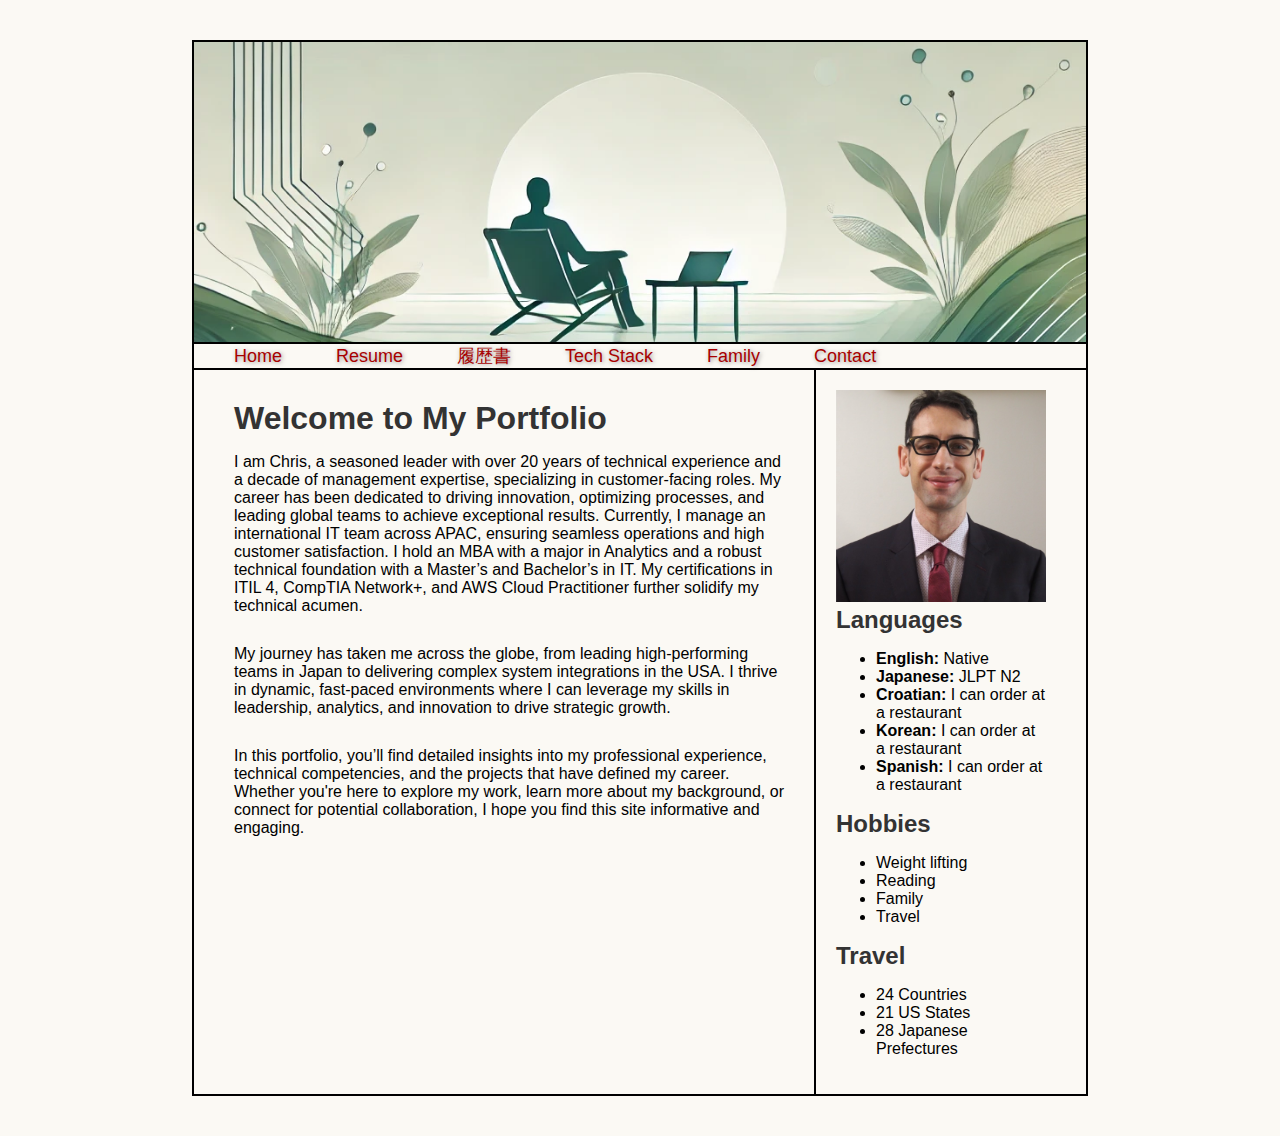
<file: index.html>
<!DOCTYPE html>
<html lang="en">
<head>
    <meta charset="UTF-8">
    <meta name="viewport" content="width=device-width, initial-scale=1.0">
    <title>Lister Portfolio</title>
    <link rel="stylesheet" href="css/style.css"> <!-- Link to your CSS file -->
</head>
<body>
    <!-- Container for the whole layout -->
    <div class="container">
        <!-- Top Section with Background Image -->
        <div class="top-section">
        </div>

<div class="links-section">
    <!-- Hamburger Menu -->
    <div class="hamburger-menu" onclick="toggleMenu()">
        &#9776; <!-- Unicode for hamburger icon -->
    </div>
    <div class="links">
        <a href="#">Home</a>
        <a href="resume/index.html">Resume</a>
        <a href="jresume/index.html">履歴書</a>
        <a href="techstack/index.html">Tech Stack</a>
        <a href="family/index.html">Family</a>
        <a href="contact/index.html">Contact</a>
    </div>
</div>

        <!-- Main Content -->
        <div class="main-content">
            <!-- Left Column -->
            <div class="column-left">
                <h1>Welcome to My Portfolio</h1>
				<p>I am Chris, a seasoned leader with over 20 years of technical experience and a decade of management expertise, specializing in customer-facing roles. My career has been dedicated to driving innovation, optimizing processes, and leading global teams to achieve exceptional results. Currently, I manage an international IT team across APAC, ensuring seamless operations and high customer satisfaction.</p?
<p>
I hold an MBA with a major in Analytics and a robust technical foundation with a Master’s and Bachelor’s in IT. My certifications in ITIL 4, CompTIA Network+, and AWS Cloud Practitioner further solidify my technical acumen.</p>
<p>
My journey has taken me across the globe, from leading high-performing teams in Japan to delivering complex system integrations in the USA. I thrive in dynamic, fast-paced environments where I can leverage my skills in leadership, analytics, and innovation to drive strategic growth.
</p>
<p>
In this portfolio, you’ll find detailed insights into my professional experience, technical competencies, and the projects that have defined my career. Whether you're here to explore my work, learn more about my background, or connect for potential collaboration, I hope you find this site informative and engaging.</p>
</p>
            </div>

            <!-- Right Column -->
            <div class="column-right">
                <img src="img/me.png" alt="Description of the image" class="picture"> 
                <h2>Languages</h2>
 <ul>
    <li><strong>English:</strong> Native</li>
    <li><strong>Japanese:</strong> JLPT N2</li>
    <li><strong>Croatian:</strong> I can order at a restaurant</li>
    <li><strong>Korean:</strong> I can order at a restaurant</li>
    <li><strong>Spanish:</strong> I can order at a restaurant</li>
					</ul>
<h2>Hobbies</h2>
<ul>
    <li>Weight lifting</li>
    <li>Reading</li>
    <li>Family</li>
    <li>Travel</li>
</ul>

<h2>Travel</h2>
<ul>
    <li>24 Countries</li>
	<li>21 US States</li>
<li>28 Japanese Prefectures</h2>
    </div>
	    <!-- Include JavaScript at the end of the body -->
    <script>
        function toggleMenu() {
            var links = document.querySelector('.links');
            links.classList.toggle('show');
        }
    </script>
</body>
</html>
</file>
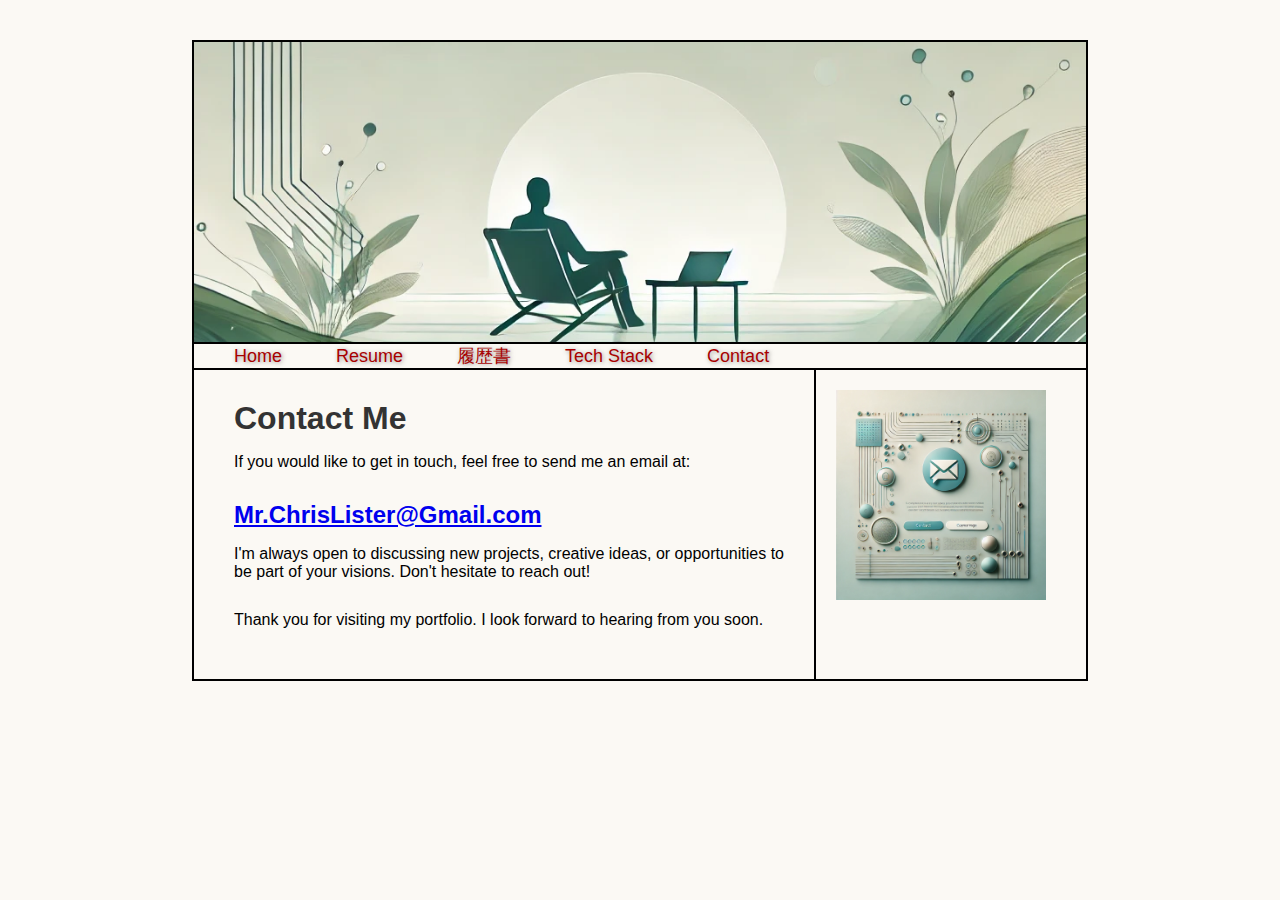
<file: Contact/index.html>
<!DOCTYPE html>
<html lang="en">
<head>
    <meta charset="UTF-8">
    <meta name="viewport" content="width=device-width, initial-scale=1.0">
    <title>Contact</title>
    <link rel="stylesheet" href="../css/style.css"> <!-- Link to your CSS file -->
</head>
<body>
    <!-- Container for the whole layout -->
    <div class="container">
        <!-- Top Section with Background Image -->
        <div class="top-section">
        </div>
<div class="links-section">
    <!-- Hamburger Menu -->
    <div class="hamburger-menu" onclick="toggleMenu()">
        &#9776; <!-- Unicode for hamburger icon -->
    </div>
    <div class="links">
        <a href="../index.html">Home</a>
        <a href="../resume/index.html">Resume</a>
        <a href="../jresume/index.html">履歴書</a>
        <a href="../techstack/index.html">Tech Stack</a>
        <a href="#">Contact</a>
    </div>
</div>
        <!-- Main Content -->
        <div class="main-content">
            <!-- Left Column -->
            <div class="column-left">
                <h1>Contact Me</h1>
                <p>If you would like to get in touch, feel free to send me an email at:</p>
                <h2><a href="mailto:Mr.ChrisLister@gmail.com">Mr.ChrisLister@Gmail.com</a></h2>
                <p>I'm always open to discussing new projects, creative ideas, or opportunities to be part of your visions. Don't hesitate to reach out!</p>
                <p>Thank you for visiting my portfolio. I look forward to hearing from you soon.</p>
            </div>

            <!-- Right Column -->
            <div class="column-right">
                <img src="../img/contact.webp" alt="Contact Image" class="picture">
            </div>
        </div>
    </div>
</body>
</html>
</file>
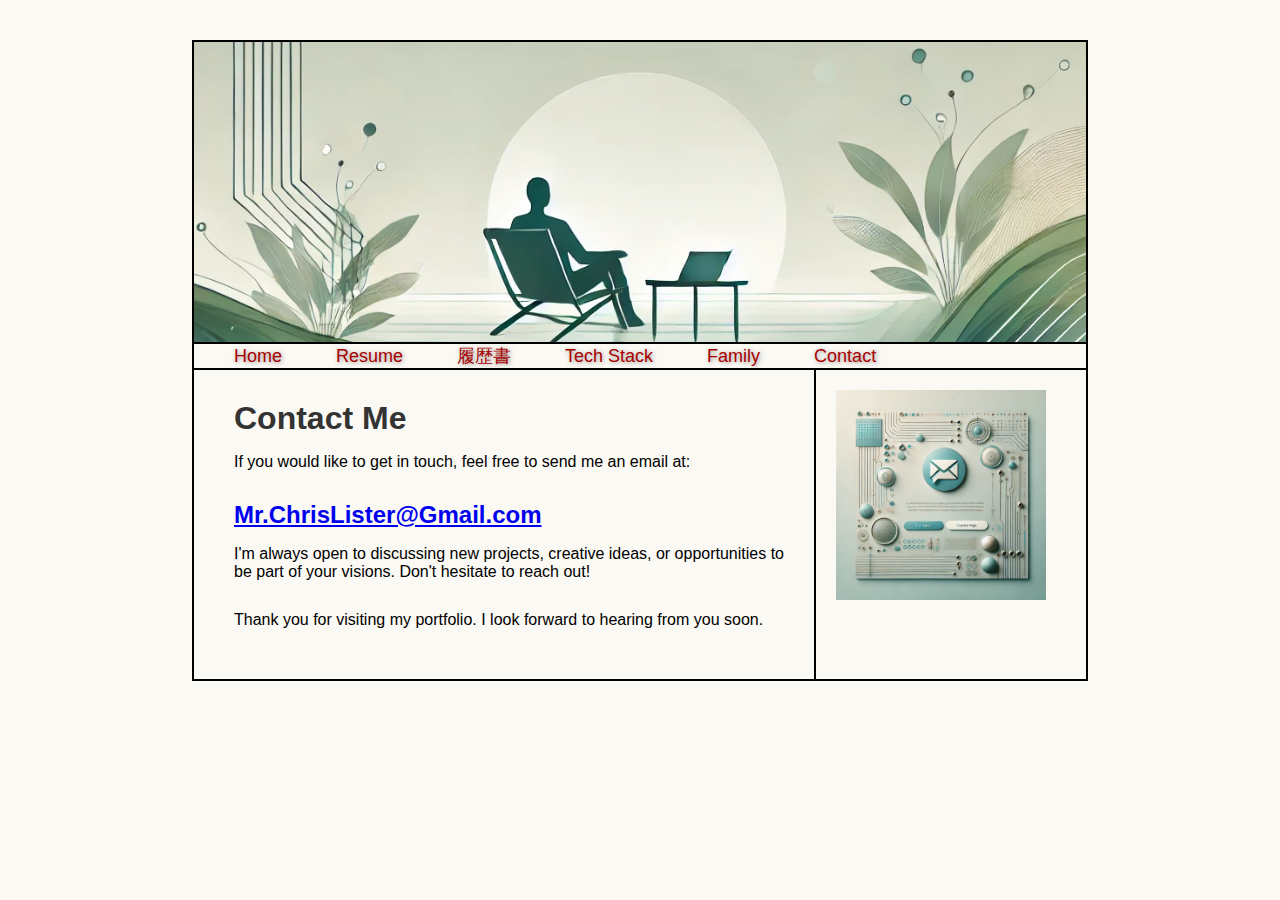
<file: contact/index.html>
<!DOCTYPE html>
<html lang="en">
<head>
    <meta charset="UTF-8">
    <meta name="viewport" content="width=device-width, initial-scale=1.0">
    <title>Lister Portfolio</title>
    <link rel="stylesheet" href="../css/style.css"> <!-- Link to your CSS file -->
</head>
<body>
    <!-- Container for the whole layout -->
    <div class="container">
        <!-- Top Section with Background Image -->
        <div class="top-section">
        </div>
<div class="links-section">
    <!-- Hamburger Menu -->
    <div class="hamburger-menu" onclick="toggleMenu()">
        &#9776; <!-- Unicode for hamburger icon -->
    </div>
    <div class="links">
        <a href="../index.html">Home</a>
        <a href="../resume/index.html">Resume</a>
        <a href="../jresume/index.html">履歴書</a>
        <a href="../techstack/index.html">Tech Stack</a>
        <a href="../family/index.html">Family</a>
        <a href="#">Contact</a>
    </div>
</div>
        <!-- Main Content -->
        <div class="main-content">
            <!-- Left Column -->
            <div class="column-left">
                <h1>Contact Me</h1>
                <p>If you would like to get in touch, feel free to send me an email at:</p>
                <h2><a href="mailto:Mr.ChrisLister@gmail.com">Mr.ChrisLister@Gmail.com</a></h2>
                <p>I'm always open to discussing new projects, creative ideas, or opportunities to be part of your visions. Don't hesitate to reach out!</p>
                <p>Thank you for visiting my portfolio. I look forward to hearing from you soon.</p>
            </div>

            <!-- Right Column -->
            <div class="column-right">
                <img src="../img/contact.webp" alt="Contact Image" class="picture">
            </div>
        </div>
    </div>
</body>
</html>
</file>
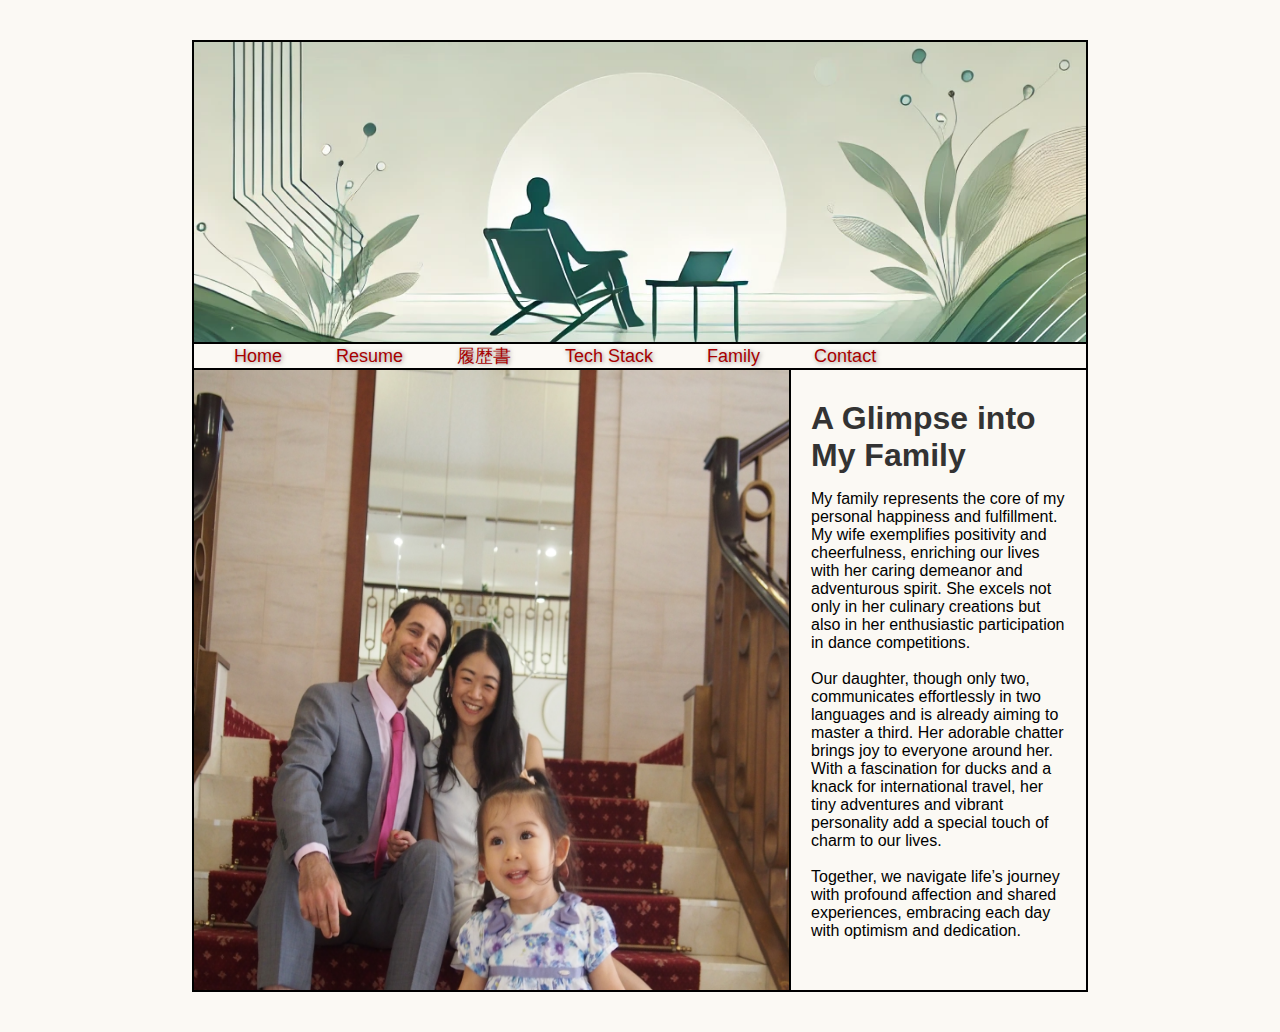
<file: family/index.html>
<!DOCTYPE html>
<html lang="en">
<head>
    <meta charset="UTF-8">
    <meta name="viewport" content="width=device-width, initial-scale=1.0">
    <title>Lister Portfolio</title>
    <link rel="stylesheet" href="../css/style.css"> <!-- Link to your CSS file -->
</head>
<body>
    <!-- Container for the whole layout -->
    <div class="container">
        <!-- Top Section with Background Image -->
        <div class="top-section">
        </div>
<div class="links-section">
    <!-- Hamburger Menu -->
    <div class="hamburger-menu" onclick="toggleMenu()">
        &#9776; <!-- Unicode for hamburger icon -->
    </div>
    <div class="links">
        <a href="../index.html">Home</a>
        <a href="../resume/index.html">Resume</a>
        <a href="../jresume/index.html">履歴書</a>
        <a href="../techstack/index.html">Tech Stack</a>
        <a href="#">Family</a>
        <a href="../contact/index.html">Contact</a>
    </div>
</div>
        <!-- Main Content -->
        <div class="main-content2">
            <!-- One Column only for this page-->

            <div class="column-left3">
            <img src="../img/family.png" alt="Contact Image" class="picture2">
			</div>
			<div class="column-right">
			<h1>A Glimpse into My Family	</h1>
            <p>My family represents the core of my personal happiness and fulfillment. My wife exemplifies positivity and cheerfulness, enriching our lives with her caring demeanor and adventurous spirit. She excels not only in her culinary creations but also in her enthusiastic participation in dance competitions.<br /><br />

Our daughter, though only two, communicates effortlessly in two languages and is already aiming to master a third. Her adorable chatter brings joy to everyone around her. With a fascination for ducks and a knack for international travel, her tiny adventures and vibrant personality add a special touch of charm to our lives.<br /><br />

Together, we navigate life’s journey with profound affection and shared experiences, embracing each day with optimism and dedication.

</p>
            </div>
        </div>
    </div>
</body>
</html>
</file>
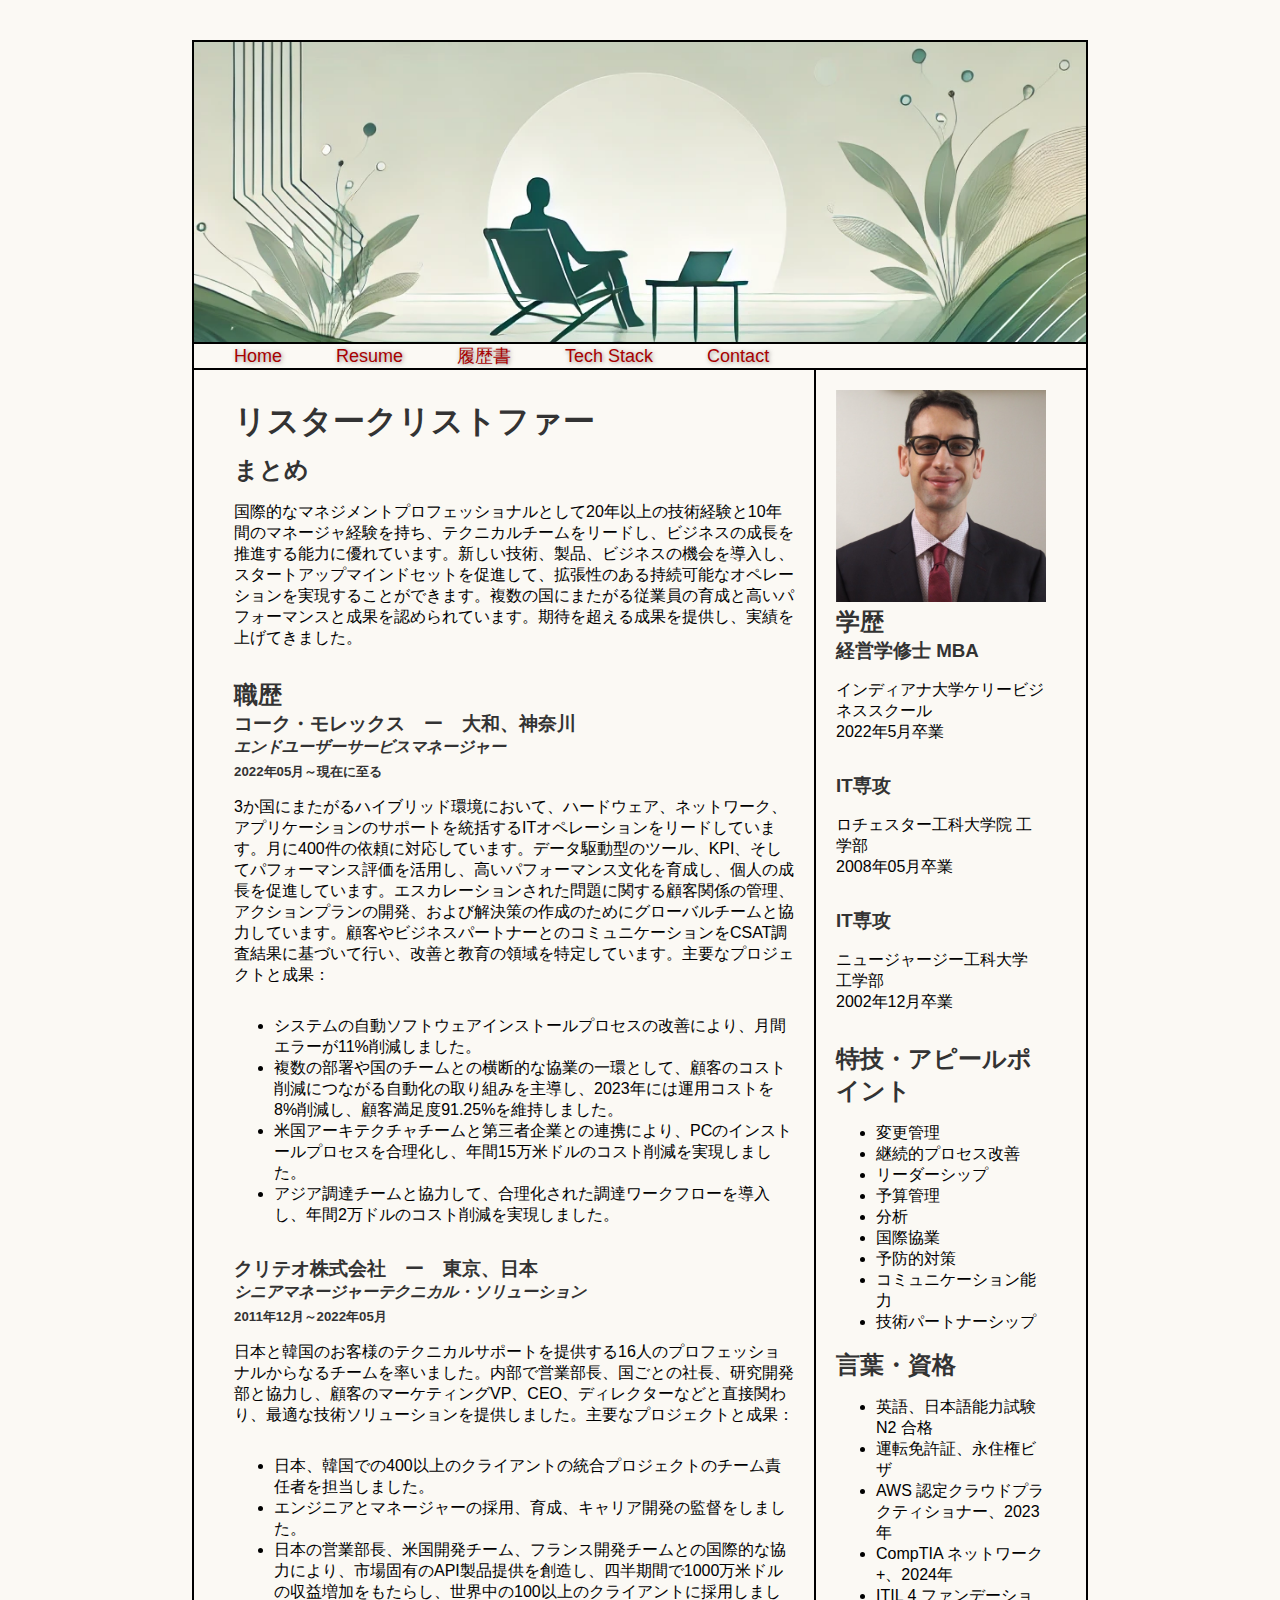
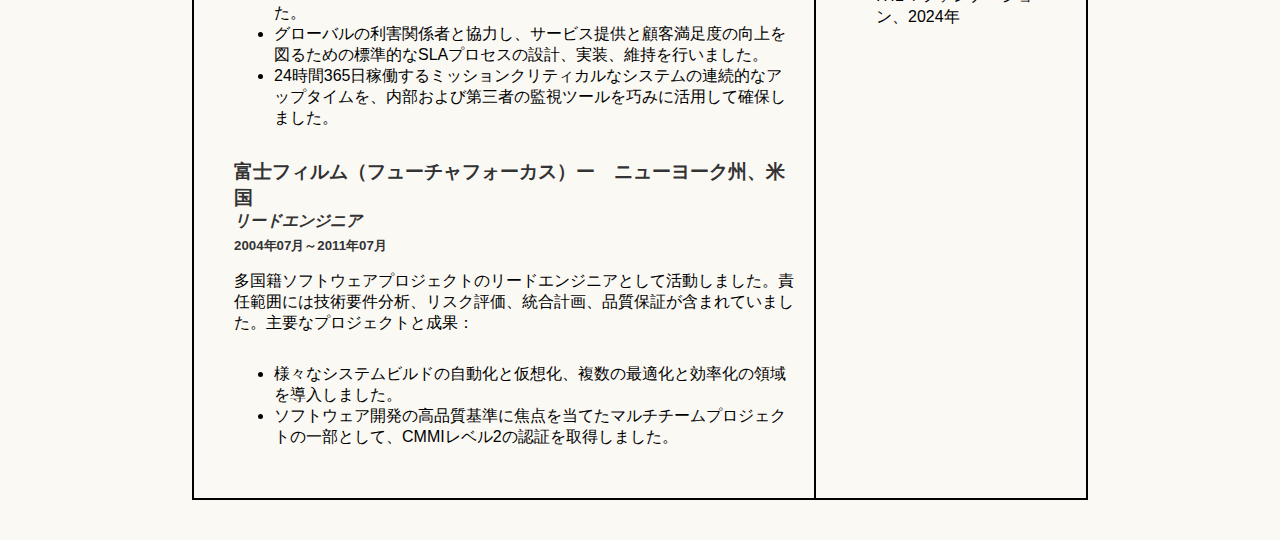
<file: Jresume/index.html>
<!DOCTYPE html>
<html lang="en">
<head>
    <meta charset="UTF-8">
    <meta name="viewport" content="width=device-width, initial-scale=1.0">
    <title>Two Column Layout</title>
    <link rel="stylesheet" href="../css/style.css"> <!-- Link to your CSS file -->
</head>
<body>
    <!-- Container for the whole layout -->
    <div class="container">
        <!-- Top Section with Background Image -->
        <div class="top-section">
        </div>

<div class="links-section">
    <!-- Hamburger Menu -->
    <div class="hamburger-menu" onclick="toggleMenu()">
        &#9776; <!-- Unicode for hamburger icon -->
    </div>
    <div class="links">
        <a href="../index.html">Home</a>
        <a href="../resume/index.html">Resume</a>
        <a href="#">履歴書</a>
        <a href="../techstack/index.html">Tech Stack</a>
        <a href="../contact/index.html">Contact</a>
    </div>
</div>

        <!-- Main Content -->
        <div class="main-content">
            <!-- Left Column -->
            <div class="column-left">
                <h1>リスタークリストファー</h1>
                <h2>まとめ</h2>
				<p>国際的なマネジメントプロフェッショナルとして20年以上の技術経験と10年間のマネージャ経験を持ち、テクニカルチームをリードし、ビジネスの成長を推進する能力に優れています。新しい技術、製品、ビジネスの機会を導入し、スタートアップマインドセットを促進して、拡張性のある持続可能なオペレーションを実現することができます。複数の国にまたがる従業員の育成と高いパフォーマンスと成果を認められています。期待を超える成果を提供し、実績を上げてきました。</p>
                <h2>職歴</h2>
                <h3>コーク・モレックス　ー　大和、神奈川</h3>
                <h4>エンドユーザーサービスマネージャー</h4>
                <h5>2022年05月～現在に至る</h5>
                <p>3か国にまたがるハイブリッド環境において、ハードウェア、ネットワーク、アプリケーションのサポートを統括するITオペレーションをリードしています。月に400件の依頼に対応しています。データ駆動型のツール、KPI、そしてパフォーマンス評価を活用し、高いパフォーマンス文化を育成し、個人の成長を促進しています。エスカレーションされた問題に関する顧客関係の管理、アクションプランの開発、および解決策の作成のためにグローバルチームと協力しています。顧客やビジネスパートナーとのコミュニケーションをCSAT調査結果に基づいて行い、改善と教育の領域を特定しています。主要なプロジェクトと成果：
                <ul>
                    <li>システムの自動ソフトウェアインストールプロセスの改善により、月間エラーが11%削減しました。</li>
                    <li>複数の部署や国のチームとの横断的な協業の一環として、顧客のコスト削減につながる自動化の取り組みを主導し、2023年には運用コストを8%削減し、顧客満足度91.25%を維持しました。</li>
                    <li>米国アーキテクチャチームと第三者企業との連携により、PCのインストールプロセスを合理化し、年間15万米ドルのコスト削減を実現しました。</li>
                    <li>アジア調達チームと協力して、合理化された調達ワークフローを導入し、年間2万ドルのコスト削減を実現しました。</li>
                </ul>
				</p>
				<h3>クリテオ株式会社　ー　東京、日本</h3>
                <h4>シニアマネージャーテクニカル・ソリューション </h4>
                <h5>2011年12月～2022年05月</h5>
                <p>日本と韓国のお客様のテクニカルサポートを提供する16人のプロフェッショナルからなるチームを率いました。内部で営業部長、国ごとの社長、研究開発部と協力し、顧客のマーケティングVP、CEO、ディレクターなどと直接関わり、最適な技術ソリューションを提供しました。主要なプロジェクトと成果：
                <ul>
                    <li>日本、韓国での400以上のクライアントの統合プロジェクトのチーム責任者を担当しました。</li>
                    <li>エンジニアとマネージャーの採用、育成、キャリア開発の監督をしました。</li>
                    <li>日本の営業部長、米国開発チーム、フランス開発チームとの国際的な協力により、市場固有のAPI製品提供を創造し、四半期間で1000万米ドルの収益増加をもたらし、世界中の100以上のクライアントに採用しました。</li>
                    <li>グローバルの利害関係者と協力し、サービス提供と顧客満足度の向上を図るための標準的なSLAプロセスの設計、実装、維持を行いました。</li>
                    <li>24時間365日稼働するミッションクリティカルなシステムの連続的なアップタイムを、内部および第三者の監視ツールを巧みに活用して確保しました。</li>
                </ul></p>
                <h3>富士フィルム（フューチャフォーカス）ー　ニューヨーク州、米国</h3>
                <h4>リードエンジニア</h4>
                <h5>2004年07月～2011年07月</h5>
				<p>多国籍ソフトウェアプロジェクトのリードエンジニアとして活動しました。責任範囲には技術要件分析、リスク評価、統合計画、品質保証が含まれていました。主要なプロジェクトと成果：
                <ul>
                    <li>様々なシステムビルドの自動化と仮想化、複数の最適化と効率化の領域を導入しました。</li>
                    <li>ソフトウェア開発の高品質基準に焦点を当てたマルチチームプロジェクトの一部として、CMMIレベル2の認証を取得しました。</li>
                    </ul></p>
            </div>

            <!-- Right Column -->
            <div class="column-right">
                <img src="../img/me.png" alt="Description of the image" class="picture"> <!-- Replace with your image source -->
                <h2>学歴 </h2>
				<h3>経営学修士 MBA</h3>
				<p>インディアナ大学ケリービジネススクール<br />2022年5月卒業</p>
				<h3>IT専攻</h3>
				<p>ロチェスター工科大学院 工学部<br />2008年05月卒業</p>
				<h3>IT専攻</h3>
				<p>ニュージャージー工科大学 工学部<br />2002年12月卒業 </p>
					                <h2>特技・アピールポイント </h2>
 <ul>
                    <li>
変更管理
</li>
<li>継続的プロセス改善
</li>
<li>リーダーシップ
</li>
<li>予算管理
</li>
<li>分析
</li>
<li>国際協業
</li>
<li>予防的対策
</li>
<li>コミュニケーション能力
</li>
<li>技術パートナーシップ
</li>
					</ul>
										                <h2>言葉・資格</h2>
 <ul>
<li>英語、日本語能力試験N2 合格
</li>
<li>運転免許証、永住権ビザ
</li>
<li>AWS 認定クラウドプラクティショナー、2023年
</li>
<li>CompTIA ネットワーク+、2024年
</li>
<li>ITIL 4 ファンデーション、2024年
</li>
</ul>
            </div>
        </div>
    </div>
	    <!-- Include JavaScript at the end of the body -->
    <script>
        function toggleMenu() {
            var links = document.querySelector('.links');
            links.classList.toggle('show');
        }
    </script>
</body>
</html>
</file>
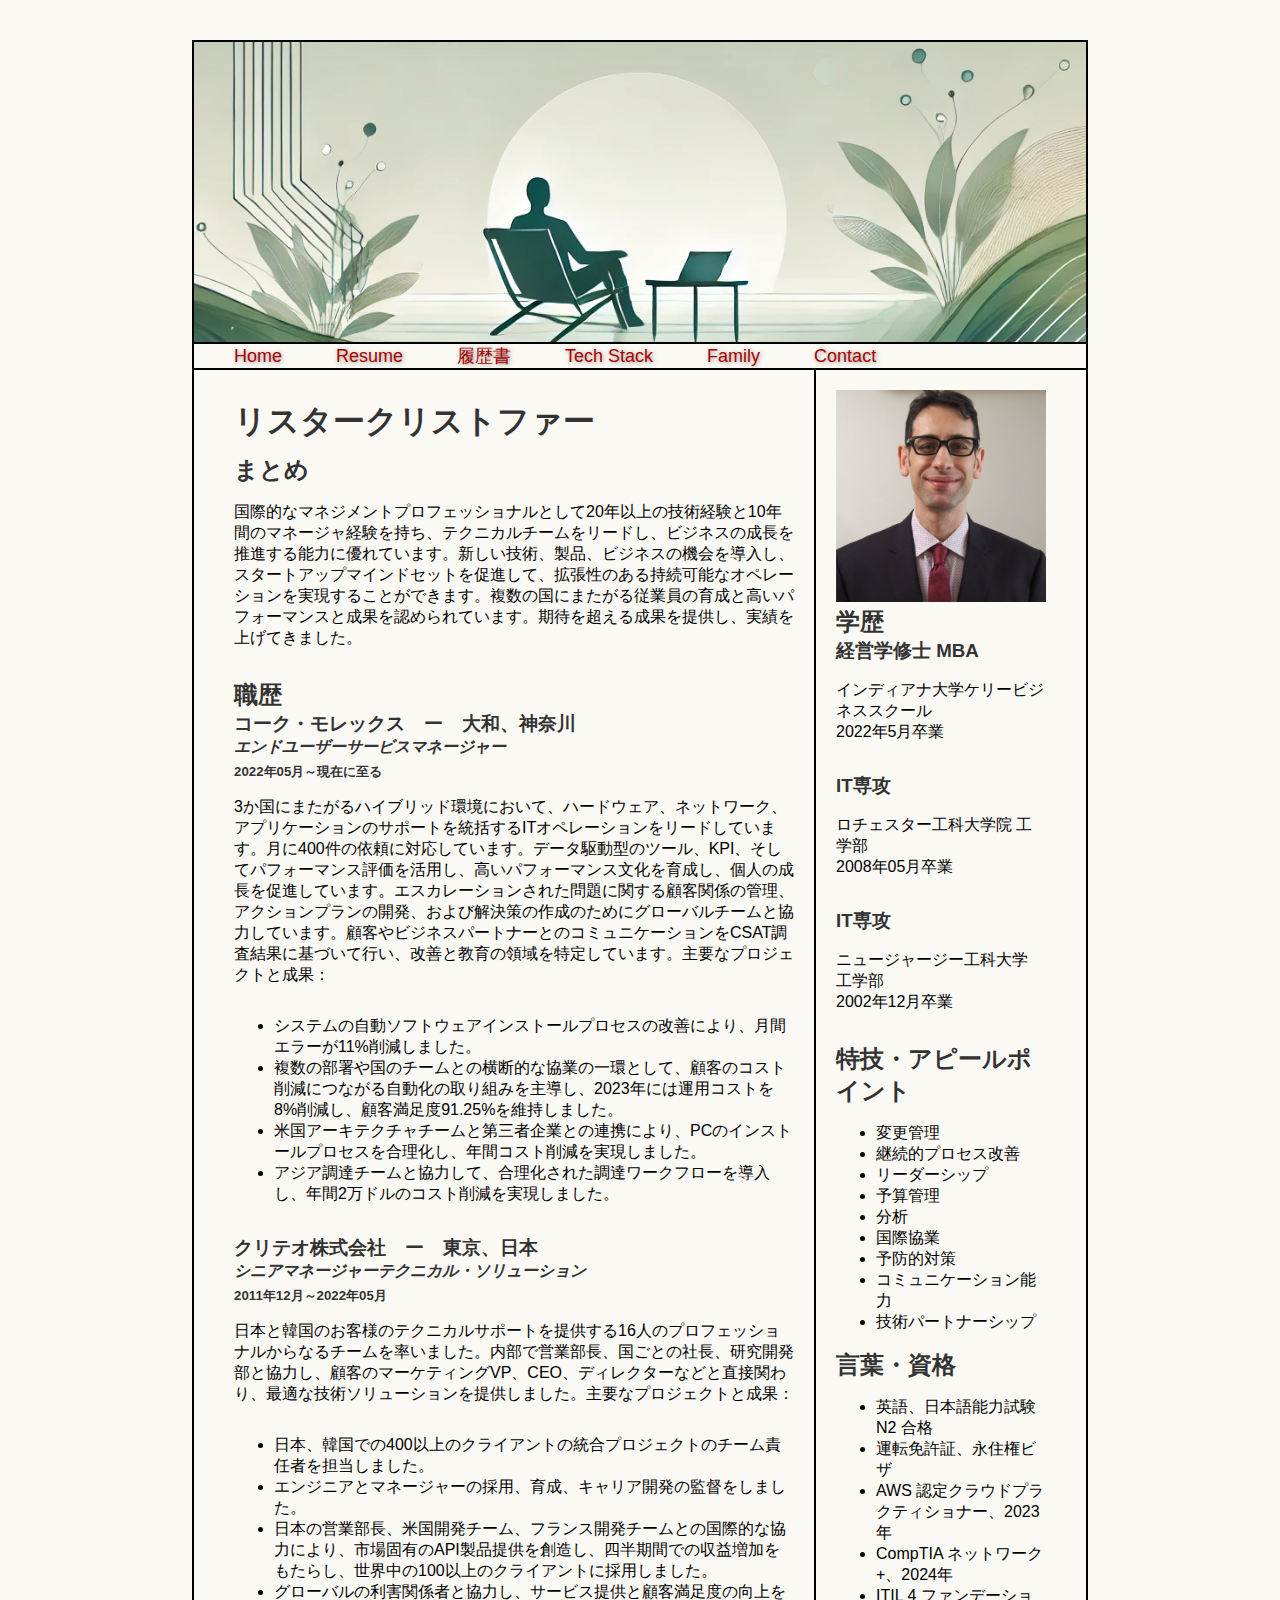
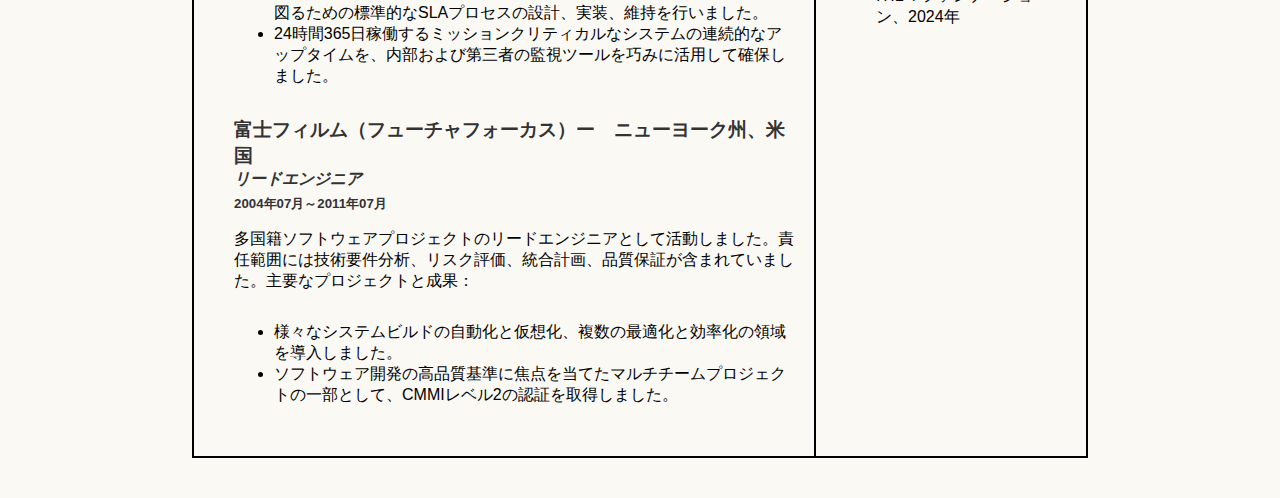
<file: jresume/index.html>
<!DOCTYPE html>
<html lang="en">
<head>
    <meta charset="UTF-8">
    <meta name="viewport" content="width=device-width, initial-scale=1.0">
    <title>Lister Portfolio</title>
    <link rel="stylesheet" href="../css/style.css"> <!-- Link to your CSS file -->
</head>
<body>
    <!-- Container for the whole layout -->
    <div class="container">
        <!-- Top Section with Background Image -->
        <div class="top-section">
        </div>

<div class="links-section">
    <!-- Hamburger Menu -->
    <div class="hamburger-menu" onclick="toggleMenu()">
        &#9776; <!-- Unicode for hamburger icon -->
    </div>
    <div class="links">
        <a href="../index.html">Home</a>
        <a href="../resume/index.html">Resume</a>
        <a href="#">履歴書</a>
        <a href="../techstack/index.html">Tech Stack</a>
        <a href="../family/index.html">Family</a>
        <a href="../contact/index.html">Contact</a>
    </div>
</div>

        <!-- Main Content -->
        <div class="main-content">
            <!-- Left Column -->
            <div class="column-left">
                <h1>リスタークリストファー</h1>
                <h2>まとめ</h2>
				<p>国際的なマネジメントプロフェッショナルとして20年以上の技術経験と10年間のマネージャ経験を持ち、テクニカルチームをリードし、ビジネスの成長を推進する能力に優れています。新しい技術、製品、ビジネスの機会を導入し、スタートアップマインドセットを促進して、拡張性のある持続可能なオペレーションを実現することができます。複数の国にまたがる従業員の育成と高いパフォーマンスと成果を認められています。期待を超える成果を提供し、実績を上げてきました。</p>
                <h2>職歴</h2>
                <h3>コーク・モレックス　ー　大和、神奈川</h3>
                <h4>エンドユーザーサービスマネージャー</h4>
                <h5>2022年05月～現在に至る</h5>
                <p>3か国にまたがるハイブリッド環境において、ハードウェア、ネットワーク、アプリケーションのサポートを統括するITオペレーションをリードしています。月に400件の依頼に対応しています。データ駆動型のツール、KPI、そしてパフォーマンス評価を活用し、高いパフォーマンス文化を育成し、個人の成長を促進しています。エスカレーションされた問題に関する顧客関係の管理、アクションプランの開発、および解決策の作成のためにグローバルチームと協力しています。顧客やビジネスパートナーとのコミュニケーションをCSAT調査結果に基づいて行い、改善と教育の領域を特定しています。主要なプロジェクトと成果：
                <ul>
                    <li>システムの自動ソフトウェアインストールプロセスの改善により、月間エラーが11%削減しました。</li>
                    <li>複数の部署や国のチームとの横断的な協業の一環として、顧客のコスト削減につながる自動化の取り組みを主導し、2023年には運用コストを8%削減し、顧客満足度91.25%を維持しました。</li>
                    <li>米国アーキテクチャチームと第三者企業との連携により、PCのインストールプロセスを合理化し、年間コスト削減を実現しました。</li>
                    <li>アジア調達チームと協力して、合理化された調達ワークフローを導入し、年間2万ドルのコスト削減を実現しました。</li>
                </ul>
				</p>
				<h3>クリテオ株式会社　ー　東京、日本</h3>
                <h4>シニアマネージャーテクニカル・ソリューション </h4>
                <h5>2011年12月～2022年05月</h5>
                <p>日本と韓国のお客様のテクニカルサポートを提供する16人のプロフェッショナルからなるチームを率いました。内部で営業部長、国ごとの社長、研究開発部と協力し、顧客のマーケティングVP、CEO、ディレクターなどと直接関わり、最適な技術ソリューションを提供しました。主要なプロジェクトと成果：
                <ul>
                    <li>日本、韓国での400以上のクライアントの統合プロジェクトのチーム責任者を担当しました。</li>
                    <li>エンジニアとマネージャーの採用、育成、キャリア開発の監督をしました。</li>
                    <li>日本の営業部長、米国開発チーム、フランス開発チームとの国際的な協力により、市場固有のAPI製品提供を創造し、四半期間での収益増加をもたらし、世界中の100以上のクライアントに採用しました。</li>
                    <li>グローバルの利害関係者と協力し、サービス提供と顧客満足度の向上を図るための標準的なSLAプロセスの設計、実装、維持を行いました。</li>
                    <li>24時間365日稼働するミッションクリティカルなシステムの連続的なアップタイムを、内部および第三者の監視ツールを巧みに活用して確保しました。</li>
                </ul></p>
                <h3>富士フィルム（フューチャフォーカス）ー　ニューヨーク州、米国</h3>
                <h4>リードエンジニア</h4>
                <h5>2004年07月～2011年07月</h5>
				<p>多国籍ソフトウェアプロジェクトのリードエンジニアとして活動しました。責任範囲には技術要件分析、リスク評価、統合計画、品質保証が含まれていました。主要なプロジェクトと成果：
                <ul>
                    <li>様々なシステムビルドの自動化と仮想化、複数の最適化と効率化の領域を導入しました。</li>
                    <li>ソフトウェア開発の高品質基準に焦点を当てたマルチチームプロジェクトの一部として、CMMIレベル2の認証を取得しました。</li>
                    </ul></p>
            </div>

            <!-- Right Column -->
            <div class="column-right">
                <img src="../img/me.png" alt="Description of the image" class="picture"> <!-- Replace with your image source -->
                <h2>学歴 </h2>
				<h3>経営学修士 MBA</h3>
				<p>インディアナ大学ケリービジネススクール<br />2022年5月卒業</p>
				<h3>IT専攻</h3>
				<p>ロチェスター工科大学院 工学部<br />2008年05月卒業</p>
				<h3>IT専攻</h3>
				<p>ニュージャージー工科大学 工学部<br />2002年12月卒業 </p>
					                <h2>特技・アピールポイント </h2>
 <ul>
                    <li>
変更管理
</li>
<li>継続的プロセス改善
</li>
<li>リーダーシップ
</li>
<li>予算管理
</li>
<li>分析
</li>
<li>国際協業
</li>
<li>予防的対策
</li>
<li>コミュニケーション能力
</li>
<li>技術パートナーシップ
</li>
					</ul>
										                <h2>言葉・資格</h2>
 <ul>
<li>英語、日本語能力試験N2 合格
</li>
<li>運転免許証、永住権ビザ
</li>
<li>AWS 認定クラウドプラクティショナー、2023年
</li>
<li>CompTIA ネットワーク+、2024年
</li>
<li>ITIL 4 ファンデーション、2024年
</li>
</ul>
            </div>
        </div>
    </div>
	    <!-- Include JavaScript at the end of the body -->
    <script>
        function toggleMenu() {
            var links = document.querySelector('.links');
            links.classList.toggle('show');
        }
    </script>
</body>
</html>
</file>
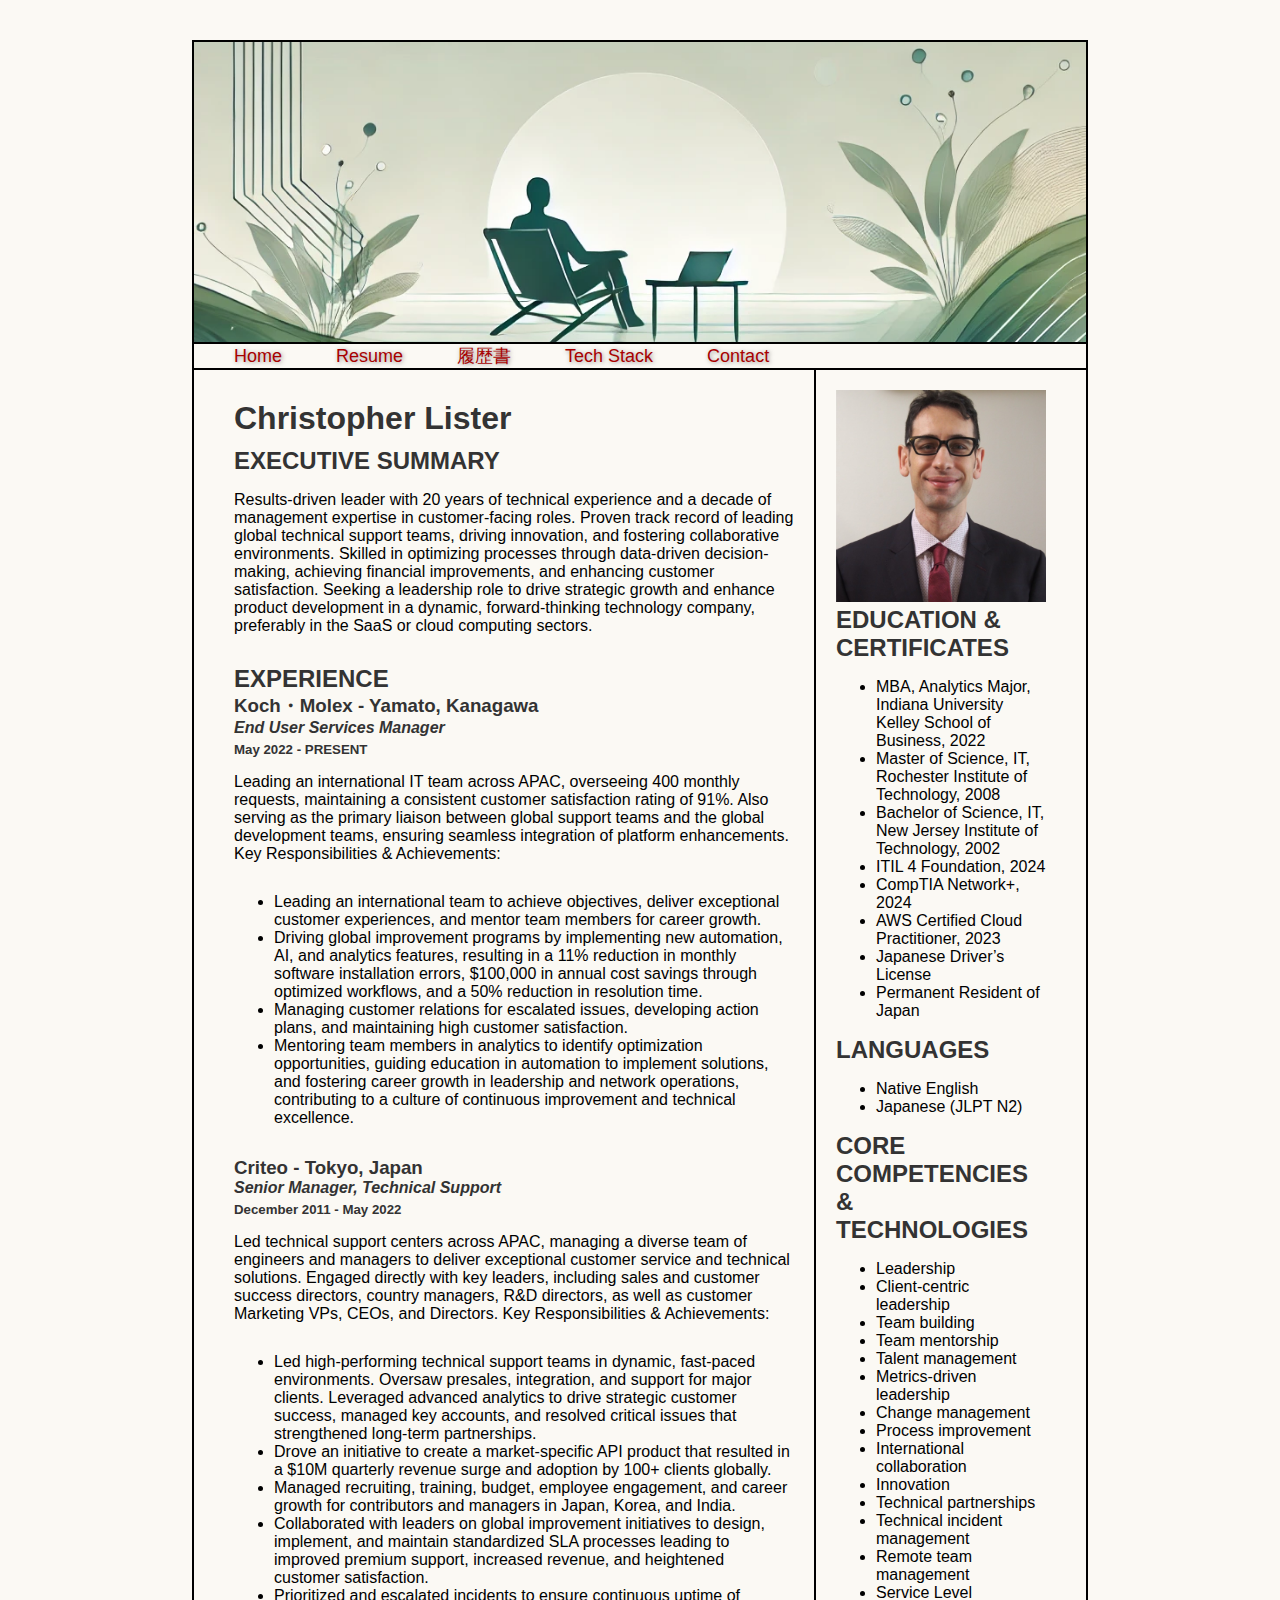
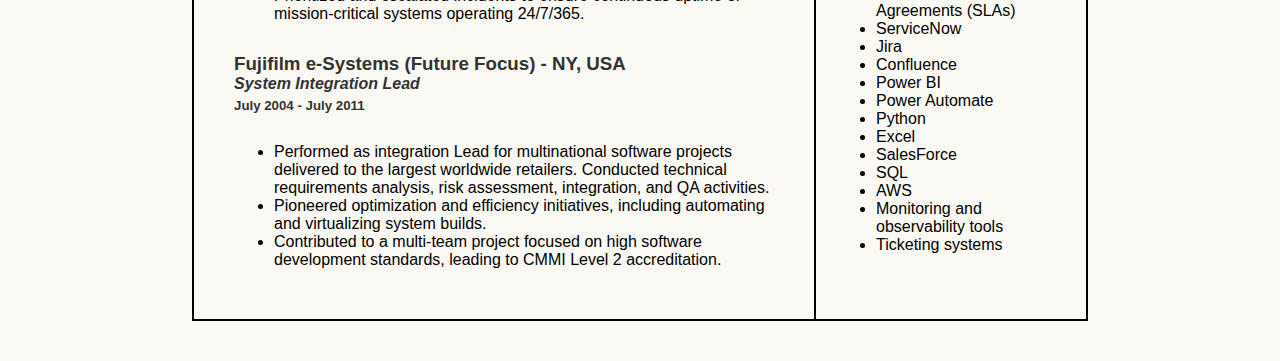
<file: Resume/index.html>
<!DOCTYPE html>
<html lang="en">
<head>
    <meta charset="UTF-8">
    <meta name="viewport" content="width=device-width, initial-scale=1.0">
    <title>Two Column Layout</title>
    <link rel="stylesheet" href="../css/style.css"> <!-- Link to your CSS file -->
</head>
<body>
    <!-- Container for the whole layout -->
    <div class="container">
        <!-- Top Section with Background Image -->
        <div class="top-section">
        </div>

<div class="links-section">
    <!-- Hamburger Menu -->
    <div class="hamburger-menu" onclick="toggleMenu()">
        &#9776; <!-- Unicode for hamburger icon -->
    </div>
    <div class="links">
        <a href="../index.html">Home</a>
        <a href="#">Resume</a>
        <a href="../jresume/index.html">履歴書</a>
        <a href="../techstack/index.html">Tech Stack</a>
        <a href="../contact/index.html">Contact</a>
    </div>
</div>

        <!-- Main Content -->
        <div class="main-content">
            <!-- Left Column -->
            <div class="column-left">
                <h1>Christopher Lister</h1>
                <h2>EXECUTIVE SUMMARY</h2>
				<p>Results-driven leader with 20 years of technical experience and a decade of management expertise in customer-facing roles. Proven track record of leading global technical support teams, driving innovation, and fostering collaborative environments. Skilled in optimizing processes through data-driven decision-making, achieving financial improvements, and enhancing customer satisfaction. Seeking a leadership role to drive strategic growth and enhance product development in a dynamic, forward-thinking technology company, preferably in the SaaS or cloud computing sectors.</p>
                <h2>EXPERIENCE</h2>
                <h3>Koch・Molex - Yamato, Kanagawa </h3>
                <h4>End User Services Manager</h4>
                <h5>May 2022 - PRESENT</h5>
                <p>Leading an international IT team across APAC, overseeing 400 monthly requests, maintaining a consistent customer satisfaction rating of 91%. Also serving as the primary liaison between global support teams and the global development teams, ensuring seamless integration of platform enhancements. Key Responsibilities & Achievements:
                <ul>
                    <li>Leading an international team to achieve objectives, deliver exceptional customer experiences, and mentor team members for career growth.</li>
                    <li>Driving global improvement programs by implementing new automation, AI, and analytics features, resulting in a 11% reduction in monthly software installation errors, $100,000 in annual cost savings through optimized workflows, and a 50% reduction in resolution time.</li>
                    <li>Managing customer relations for escalated issues, developing action plans, and maintaining high customer satisfaction.</li>
                    <li>Mentoring team members in analytics to identify optimization opportunities, guiding education in automation to implement solutions, and fostering career growth in leadership and network operations, contributing to a culture of continuous improvement and technical excellence.</li>
                </ul>
				</p>
				<h3>Criteo - Tokyo, Japan </h3>
                <h4>Senior Manager, Technical Support</h4>
                <h5>December 2011 - May 2022</h5>
                <p>Led technical support centers across APAC, managing a diverse team of engineers and managers to deliver exceptional customer service and technical solutions. Engaged directly with key leaders, including sales and customer success directors, country managers, R&D directors, as well as customer Marketing VPs, CEOs, and Directors. Key Responsibilities & Achievements:
                <ul>
                    <li>Led high-performing technical support teams in dynamic, fast-paced environments. Oversaw presales, integration, and support for major clients. Leveraged advanced analytics to drive strategic customer success, managed key accounts, and resolved critical issues that strengthened long-term partnerships.</li>
                    <li>Drove an initiative to create a market-specific API product that resulted in a $10M quarterly revenue surge and adoption by 100+ clients globally.</li>
                    <li>Managed recruiting, training, budget, employee engagement, and career growth for contributors and managers in Japan, Korea, and India.</li>
                    <li>Collaborated with leaders on global improvement initiatives to design, implement, and maintain standardized SLA processes leading to improved premium support, increased revenue, and heightened customer satisfaction.</li>
                    <li>Prioritized and escalated incidents to ensure continuous uptime of mission-critical systems operating 24/7/365.</li>
                </ul></p>
                <h3>Fujifilm e-Systems (Future Focus) - NY, USA</h3>
                <h4>System Integration Lead</h4>
                <h5>July 2004 - July 2011</h5>
				<p>
                <ul>
                    <li>Performed as integration Lead for multinational software projects delivered to the largest worldwide retailers. Conducted technical requirements analysis, risk assessment, integration, and QA activities.</li>
                    <li>Pioneered optimization and efficiency initiatives, including automating and virtualizing system builds.</li>
                    <li>Contributed to a multi-team project focused on high software development standards, leading to CMMI Level 2 accreditation. </li>
                    </ul></p>
            </div>

            <!-- Right Column -->
            <div class="column-right">
                <img src="../img/me.png" alt="Description of the image" class="picture"> 
                <h2>EDUCATION & CERTIFICATES</h2>
 <ul>
                    <li>MBA, Analytics Major, Indiana University Kelley School of Business, 2022</li>
                    <li>Master of Science, IT, Rochester Institute of Technology, 2008</li>
                    <li>Bachelor of Science, IT, New Jersey Institute of Technology, 2002 </li>
					<li>ITIL 4 Foundation, 2024</li>
					<li>CompTIA Network+, 2024</li>
					<li>AWS Certified Cloud Practitioner, 2023</li>
                    <li>Japanese Driver’s License</li>
					<li>Permanent Resident of Japan</li>
					</ul>
					                <h2>LANGUAGES</h2>
 <ul>
                    <li>Native English</li>
                    <li>Japanese (JLPT N2)</li>
					</ul>
										                <h2>CORE COMPETENCIES & TECHNOLOGIES</h2>
 <ul>
<li>Leadership
</li>
<li>Client-centric leadership
</li>
<li>Team building
</li>
<li>Team mentorship
</li>
<li>Talent management
</li>
<li>Metrics-driven leadership
</li>
<li>Change management
</li>
<li>Process improvement
</li>
<li>International collaboration
</li>
<li>Innovation
</li>
<li>Technical partnerships
</li>
<li>Technical incident management
</li>
<li>Remote team management
</li>
<li>Service Level Agreements (SLAs)
</li>
<li>ServiceNow
</li>
<li>Jira
</li>
<li>Confluence
</li>
<li>Power BI
</li>
<li>Power Automate
</li>
<li>Python
</li>
<li>Excel
</li>
<li>SalesForce
</li>
<li>SQL
</li>
<li>AWS
</li>
<li>Monitoring and observability tools
</li>
<li>Ticketing systems</li>
</ul>
            </div>
        </div>
    </div>
	    <!-- Include JavaScript at the end of the body -->
    <script>
        function toggleMenu() {
            var links = document.querySelector('.links');
            links.classList.toggle('show');
        }
    </script>
</body>
</html>
</file>
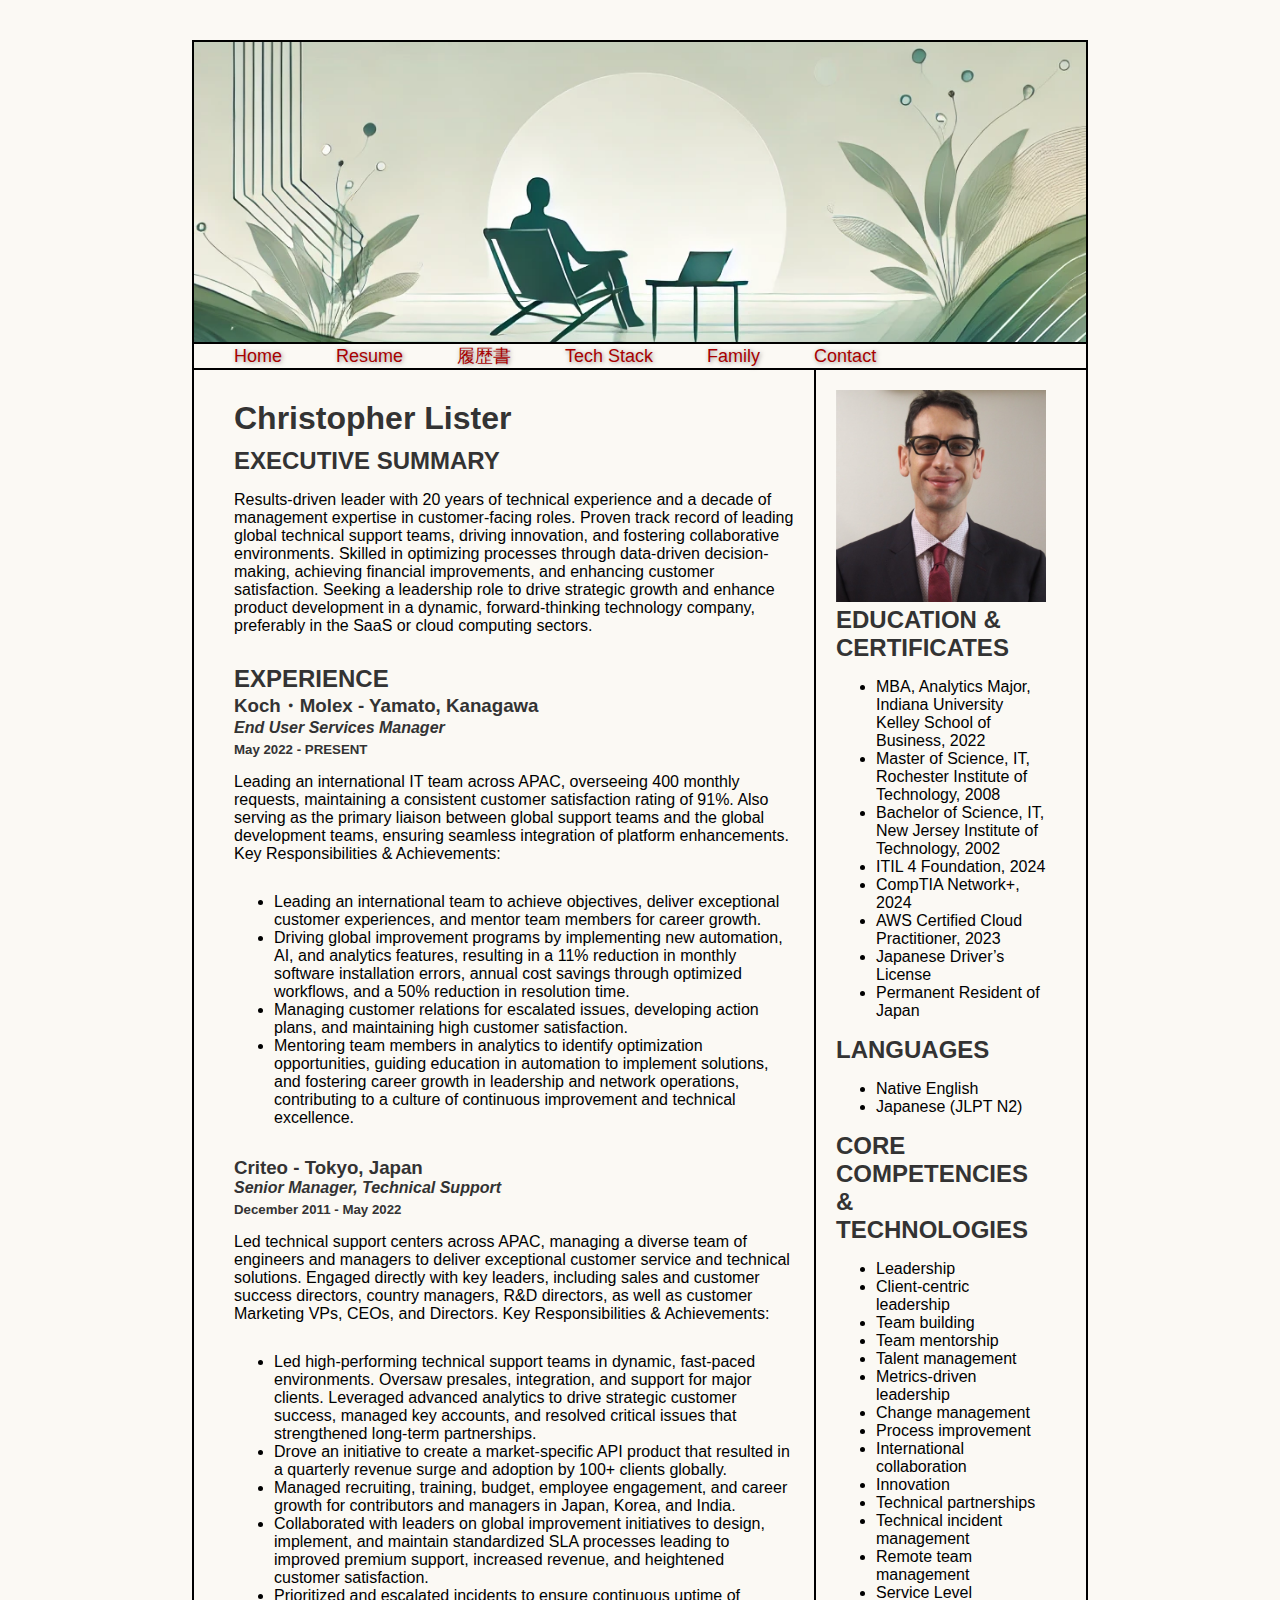
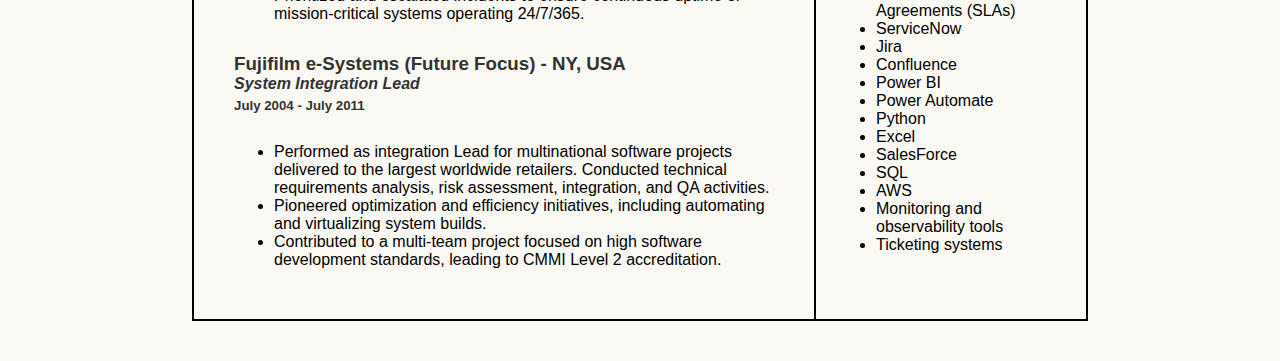
<file: resume/index.html>
<!DOCTYPE html>
<html lang="en">
<head>
    <meta charset="UTF-8">
    <meta name="viewport" content="width=device-width, initial-scale=1.0">
    <title>Lister Portfolio</title>
    <link rel="stylesheet" href="../css/style.css"> <!-- Link to your CSS file -->
</head>
<body>
    <!-- Container for the whole layout -->
    <div class="container">
        <!-- Top Section with Background Image -->
        <div class="top-section">
        </div>

<div class="links-section">
    <!-- Hamburger Menu -->
    <div class="hamburger-menu" onclick="toggleMenu()">
        &#9776; <!-- Unicode for hamburger icon -->
    </div>
    <div class="links">
        <a href="../index.html">Home</a>
        <a href="#">Resume</a>
        <a href="../jresume/index.html">履歴書</a>
        <a href="../techstack/index.html">Tech Stack</a>
        <a href="../family/index.html">Family</a>
        <a href="../contact/index.html">Contact</a>
    </div>
</div>

        <!-- Main Content -->
        <div class="main-content">
            <!-- Left Column -->
            <div class="column-left">
                <h1>Christopher Lister</h1>
                <h2>EXECUTIVE SUMMARY</h2>
				<p>Results-driven leader with 20 years of technical experience and a decade of management expertise in customer-facing roles. Proven track record of leading global technical support teams, driving innovation, and fostering collaborative environments. Skilled in optimizing processes through data-driven decision-making, achieving financial improvements, and enhancing customer satisfaction. Seeking a leadership role to drive strategic growth and enhance product development in a dynamic, forward-thinking technology company, preferably in the SaaS or cloud computing sectors.</p>
                <h2>EXPERIENCE</h2>
                <h3>Koch・Molex - Yamato, Kanagawa </h3>
                <h4>End User Services Manager</h4>
                <h5>May 2022 - PRESENT</h5>
                <p>Leading an international IT team across APAC, overseeing 400 monthly requests, maintaining a consistent customer satisfaction rating of 91%. Also serving as the primary liaison between global support teams and the global development teams, ensuring seamless integration of platform enhancements. Key Responsibilities & Achievements:
                <ul>
                    <li>Leading an international team to achieve objectives, deliver exceptional customer experiences, and mentor team members for career growth.</li>
                    <li>Driving global improvement programs by implementing new automation, AI, and analytics features, resulting in a 11% reduction in monthly software installation errors, annual cost savings through optimized workflows, and a 50% reduction in resolution time.</li>
                    <li>Managing customer relations for escalated issues, developing action plans, and maintaining high customer satisfaction.</li>
                    <li>Mentoring team members in analytics to identify optimization opportunities, guiding education in automation to implement solutions, and fostering career growth in leadership and network operations, contributing to a culture of continuous improvement and technical excellence.</li>
                </ul>
				</p>
				<h3>Criteo - Tokyo, Japan </h3>
                <h4>Senior Manager, Technical Support</h4>
                <h5>December 2011 - May 2022</h5>
                <p>Led technical support centers across APAC, managing a diverse team of engineers and managers to deliver exceptional customer service and technical solutions. Engaged directly with key leaders, including sales and customer success directors, country managers, R&D directors, as well as customer Marketing VPs, CEOs, and Directors. Key Responsibilities & Achievements:
                <ul>
                    <li>Led high-performing technical support teams in dynamic, fast-paced environments. Oversaw presales, integration, and support for major clients. Leveraged advanced analytics to drive strategic customer success, managed key accounts, and resolved critical issues that strengthened long-term partnerships.</li>
                    <li>Drove an initiative to create a market-specific API product that resulted in a quarterly revenue surge and adoption by 100+ clients globally.</li>
                    <li>Managed recruiting, training, budget, employee engagement, and career growth for contributors and managers in Japan, Korea, and India.</li>
                    <li>Collaborated with leaders on global improvement initiatives to design, implement, and maintain standardized SLA processes leading to improved premium support, increased revenue, and heightened customer satisfaction.</li>
                    <li>Prioritized and escalated incidents to ensure continuous uptime of mission-critical systems operating 24/7/365.</li>
                </ul></p>
                <h3>Fujifilm e-Systems (Future Focus) - NY, USA</h3>
                <h4>System Integration Lead</h4>
                <h5>July 2004 - July 2011</h5>
				<p>
                <ul>
                    <li>Performed as integration Lead for multinational software projects delivered to the largest worldwide retailers. Conducted technical requirements analysis, risk assessment, integration, and QA activities.</li>
                    <li>Pioneered optimization and efficiency initiatives, including automating and virtualizing system builds.</li>
                    <li>Contributed to a multi-team project focused on high software development standards, leading to CMMI Level 2 accreditation. </li>
                    </ul></p>
            </div>

            <!-- Right Column -->
            <div class="column-right">
                <img src="../img/me.png" alt="Description of the image" class="picture"> 
                <h2>EDUCATION & CERTIFICATES</h2>
 <ul>
                    <li>MBA, Analytics Major, Indiana University Kelley School of Business, 2022</li>
                    <li>Master of Science, IT, Rochester Institute of Technology, 2008</li>
                    <li>Bachelor of Science, IT, New Jersey Institute of Technology, 2002 </li>
					<li>ITIL 4 Foundation, 2024</li>
					<li>CompTIA Network+, 2024</li>
					<li>AWS Certified Cloud Practitioner, 2023</li>
                    <li>Japanese Driver’s License</li>
					<li>Permanent Resident of Japan</li>
					</ul>
					                <h2>LANGUAGES</h2>
 <ul>
                    <li>Native English</li>
                    <li>Japanese (JLPT N2)</li>
					</ul>
										                <h2>CORE COMPETENCIES & TECHNOLOGIES</h2>
 <ul>
<li>Leadership
</li>
<li>Client-centric leadership
</li>
<li>Team building
</li>
<li>Team mentorship
</li>
<li>Talent management
</li>
<li>Metrics-driven leadership
</li>
<li>Change management
</li>
<li>Process improvement
</li>
<li>International collaboration
</li>
<li>Innovation
</li>
<li>Technical partnerships
</li>
<li>Technical incident management
</li>
<li>Remote team management
</li>
<li>Service Level Agreements (SLAs)
</li>
<li>ServiceNow
</li>
<li>Jira
</li>
<li>Confluence
</li>
<li>Power BI
</li>
<li>Power Automate
</li>
<li>Python
</li>
<li>Excel
</li>
<li>SalesForce
</li>
<li>SQL
</li>
<li>AWS
</li>
<li>Monitoring and observability tools
</li>
<li>Ticketing systems</li>
</ul>
            </div>
        </div>
    </div>
	    <!-- Include JavaScript at the end of the body -->
    <script>
        function toggleMenu() {
            var links = document.querySelector('.links');
            links.classList.toggle('show');
        }
    </script>
</body>
</html>
</file>
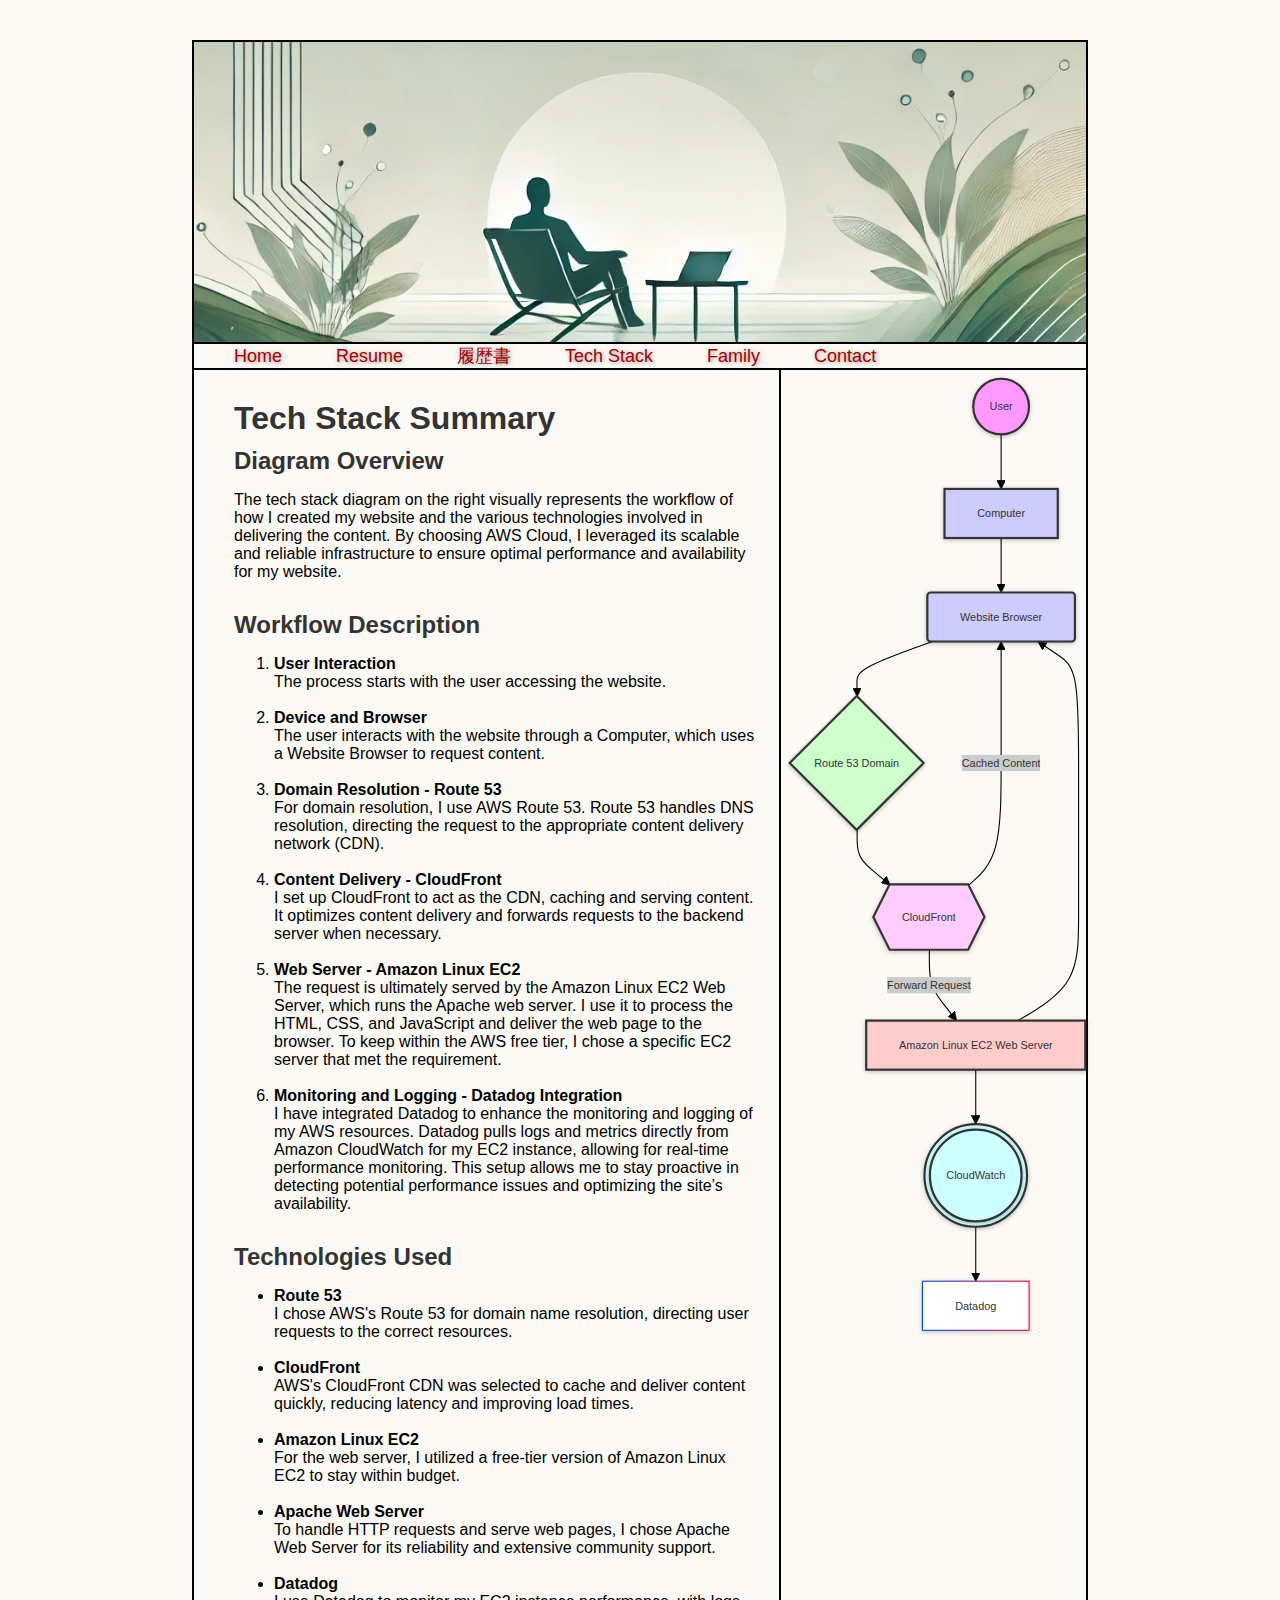
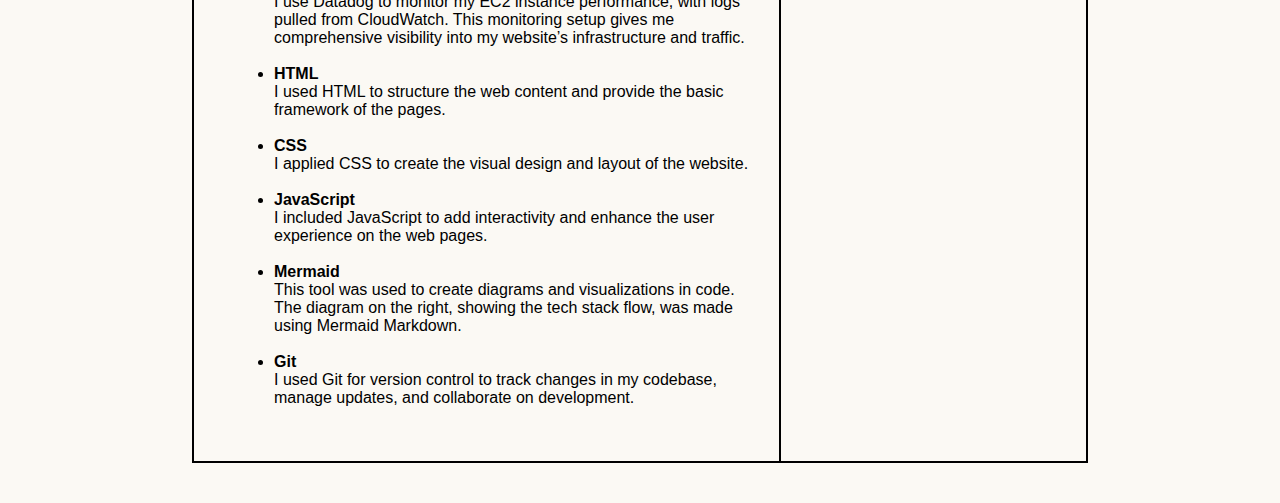
<file: techstack/index.html>
<!DOCTYPE html>
<html lang="en">
<head>
    <meta charset="UTF-8">
    <meta name="viewport" content="width=device-width, initial-scale=1.0">
    <title>Lister Portfolio</title>
    <link rel="stylesheet" href="../css/style.css"> <!-- Link to your CSS file -->
</head>
<body>
    <!-- Container for the whole layout -->
    <div class="container">
        <!-- Top Section with Background Image -->
        <div class="top-section">
        </div>
<div class="links-section">
    <!-- Hamburger Menu -->
    <div class="hamburger-menu" onclick="toggleMenu()">
        &#9776; <!-- Unicode for hamburger icon -->
    </div>
    <div class="links">
        <a href="../index.html">Home</a>
        <a href="../resume/index.html">Resume</a>
        <a href="../jresume/index.html">履歴書</a>
        <a href="#">Tech Stack</a>
        <a href="../family/index.html">Family</a>
        <a href="../contact/index.html">Contact</a>
    </div>
</div>
        <!-- Main Content -->
        <div class="main-content">
            <!-- Left Column #2, using a different class that is slightly different from the original left column class to give more space for the diagram on the right -->
            <div class="column-left2">
                <h1>Tech Stack Summary</h1>
				<h2>Diagram Overview</h2>
                <p>The tech stack diagram on the right visually represents the workflow of how I created my website and the various technologies involved in delivering the content. By choosing AWS Cloud, I leveraged its scalable and reliable infrastructure to ensure optimal performance and availability for my website.</p>
                <h2>Workflow Description</h2>
<ol>
				<li><strong>User Interaction</strong><br />The process starts with the user accessing the website.</li><br />
				<li><strong>Device and Browser</strong><br />The user interacts with the website through a Computer, which uses a Website Browser to request content.</li><br />
				<li><strong>Domain Resolution - Route 53</strong><br />For domain resolution, I use AWS Route 53. Route 53 handles DNS resolution, directing the request to the appropriate content delivery network (CDN).</li><br />
				<li><strong>Content Delivery - CloudFront</strong><br />I set up CloudFront to act as the CDN, caching and serving content. It optimizes content delivery and forwards requests to the backend server when necessary.</li><br />
				<li><strong>Web Server - Amazon Linux EC2</strong><br />The request is ultimately served by the Amazon Linux EC2 Web Server, which runs the Apache web server. I use it to process the HTML, CSS, and JavaScript and deliver the web page to the browser. To keep within the AWS free tier, I chose a specific EC2 server that met the requirement.</li><br />
				<li><strong>Monitoring and Logging - Datadog Integration</strong><br />I have integrated Datadog to enhance the monitoring and logging of my AWS resources. Datadog pulls logs and metrics directly from Amazon CloudWatch for my EC2 instance, allowing for real-time performance monitoring. This setup allows me to stay proactive in detecting potential performance issues and optimizing the site’s availability.</li>
				</ol><p />
                <h2>Technologies Used</h2>
				<ul>
					<li><strong>Route 53</strong><br />I chose AWS's Route 53 for domain name resolution, directing user requests to the correct resources.</li><br />
					<li><strong>CloudFront</strong><br />AWS's CloudFront CDN was selected to cache and deliver content quickly, reducing latency and improving load times.</li><br />
					<li><strong>Amazon Linux EC2</strong><br />For the web server, I utilized a free-tier version of Amazon Linux EC2 to stay within budget.</li><br />
					<li><strong>Apache Web Server</strong><br />To handle HTTP requests and serve web pages, I chose Apache Web Server for its reliability and extensive community support.</li><br />
					<li><strong>Datadog</strong><br />I use Datadog to monitor my EC2 instance performance, with logs pulled from CloudWatch. This monitoring setup gives me comprehensive visibility into my website’s infrastructure and traffic.</li><br />
					<li><strong>HTML</strong><br />I used HTML to structure the web content and provide the basic framework of the pages.</li><br />
					<li><strong>CSS</strong><br />I applied CSS to create the visual design and layout of the website.</li><br />
					<li><strong>JavaScript</strong><br />I included JavaScript to add interactivity and enhance the user experience on the web pages.</li><br />
					<li><strong>Mermaid</strong><br />This tool was used to create diagrams and visualizations in code. The diagram on the right, showing the tech stack flow, was made using Mermaid Markdown.</li><br />
					<li><strong>Git</strong><br />I used Git for version control to track changes in my codebase, manage updates, and collaborate on development.</li><br />
				</ul>
            </div>

            <!-- Right Column -->
            <div class="svg-box">
                <img src="../img/diagram3.svg" alt="Contact Image" class="svg">
            </div>
        </div>
    </div>
</body>
</html>
</file>
<file: css/style.css>
/* General Styles */
body {
    margin: 0;
    font-family: Arial, sans-serif;
    background-color: #FBF9F4; /* Relaxing background color */
    display: flex;
    justify-content: center;
    padding: 40px 0; /* Padding above and below the container */
}

/* Container for the whole layout */
.container {
    width: 70%; /* 70% of the page width */
    border: 2px solid black; /* Border around the entire container */
    box-sizing: border-box; /* Ensures padding and border are included in width/height */
}

/* Top Part with Background Image */
.top-section {
    background-image: url('../img/background.webp'); /* Replace with the correct image path */
    background-size: cover;
    background-position: center;
    height: 300px;
    position: relative;
    border-bottom: 2px solid black;
}

/* Hamburger Menu Style */
.hamburger-menu {
    display: none; /* Hidden by default */
    font-size: 30px;
    cursor: pointer;
    padding: 10px;
}

/* Links */
.links {
    display: flex;
    padding: 0 20px; /* No padding at the top and bottom */
    align-items: center;
    padding-left: 40px;
    border-bottom: 2px solid black;
	
}

/* Hide links by default on small screens */
.links a {
	
    padding-right: 3em;
    color: #A80000;
    text-decoration: none;
    font-size: 18px;
    text-shadow: 1px 1px 4px rgba(51, 51, 51, 0.5);
}

.links a:hover {
    color: #CC0000;
}

/* Two Column Layout */
.main-content {
    display: flex;
    padding: 0 20px; /* No padding at the top and bottom */
}

.main-content2 {
    display: flex;
}

.column-left {
    width: 80%; 
    padding: 20px;
    border-right: 2px solid black;
    border-bottom: none; /* Ensure the vertical line touches the horizontal lines */
}

.column-left3 {
    width: 70%; 
    border-right: 2px solid black;
    border-bottom: none; /* Ensure the vertical line touches the horizontal lines */
}

.column-right {
    width: 30%; 
    padding: 20px; /* No padding at the top and bottom */}

.column-left2 {
    width: 65%; 
    padding: 20px;
    border-right: 2px solid black;
    border-bottom: none; /* Ensure the vertical line touches the horizontal lines */
}

.svg-box {
		align-items: flex-start; 
}

.svg {
	width: 110%;
	}

/* Content Styling */
h1, h2, h3, h4, h5 {
    color: #333;
    margin-top: 10px; /* Adjust the top margin to reduce space above the heading */
    margin-bottom: 10px; /* Adjust the bottom margin to reduce space below the heading */
}


h2, h3, h4 {
    margin-top: 0px; /* Adjust the top margin to reduce space above the heading */
    margin-bottom: 0px; /* Adjust the bottom margin to reduce space below the heading */
}

h4 {
	font-style: italic;
	}

h5 {
	margin-top: 5px; /* Adjust the top margin to reduce space above the heading */
    margin-bottom: 5px; /* Adjust the bottom margin to reduce space below the heading */
}
p {
    margin-bottom: 30px;
}

ul {

    list-style-type: disc;
}

.picture {
    width: 100%;
	height:auto;
}

.picture2 {
    width: 100%;
	height: 100%;
}

/* Responsive Design */
@media screen and (max-width: 900px) {
    .container {
        width: 90%;
    }

    .column-left, .column-right {
        width: 100%;
        border-right: none;
    }

    .main-content {
        flex-direction: column;
    }

    .links a {
        padding-right: 2em;
        font-size: 16px;
    }
}

@media screen and (max-width: 600px) {
    .container {
        width: 100%;
        border: none;
    }

    .hamburger-menu {
        display: block; /* Show hamburger on small screens */
    }

    .links {
        display: none; /* Hide links by default */
        flex-direction: column;
    }

    .links a {
        padding: 10px 0;
        text-align: center;
    }

    .main-content {
        padding: 10px;
    }

    .column-left, .column-right {
        padding: 10px;
    }

    .top-section {
        height: 200px;
    }

    .links.show {
        display: flex; /* Show links when the menu is toggled */
    }
}
</file>
